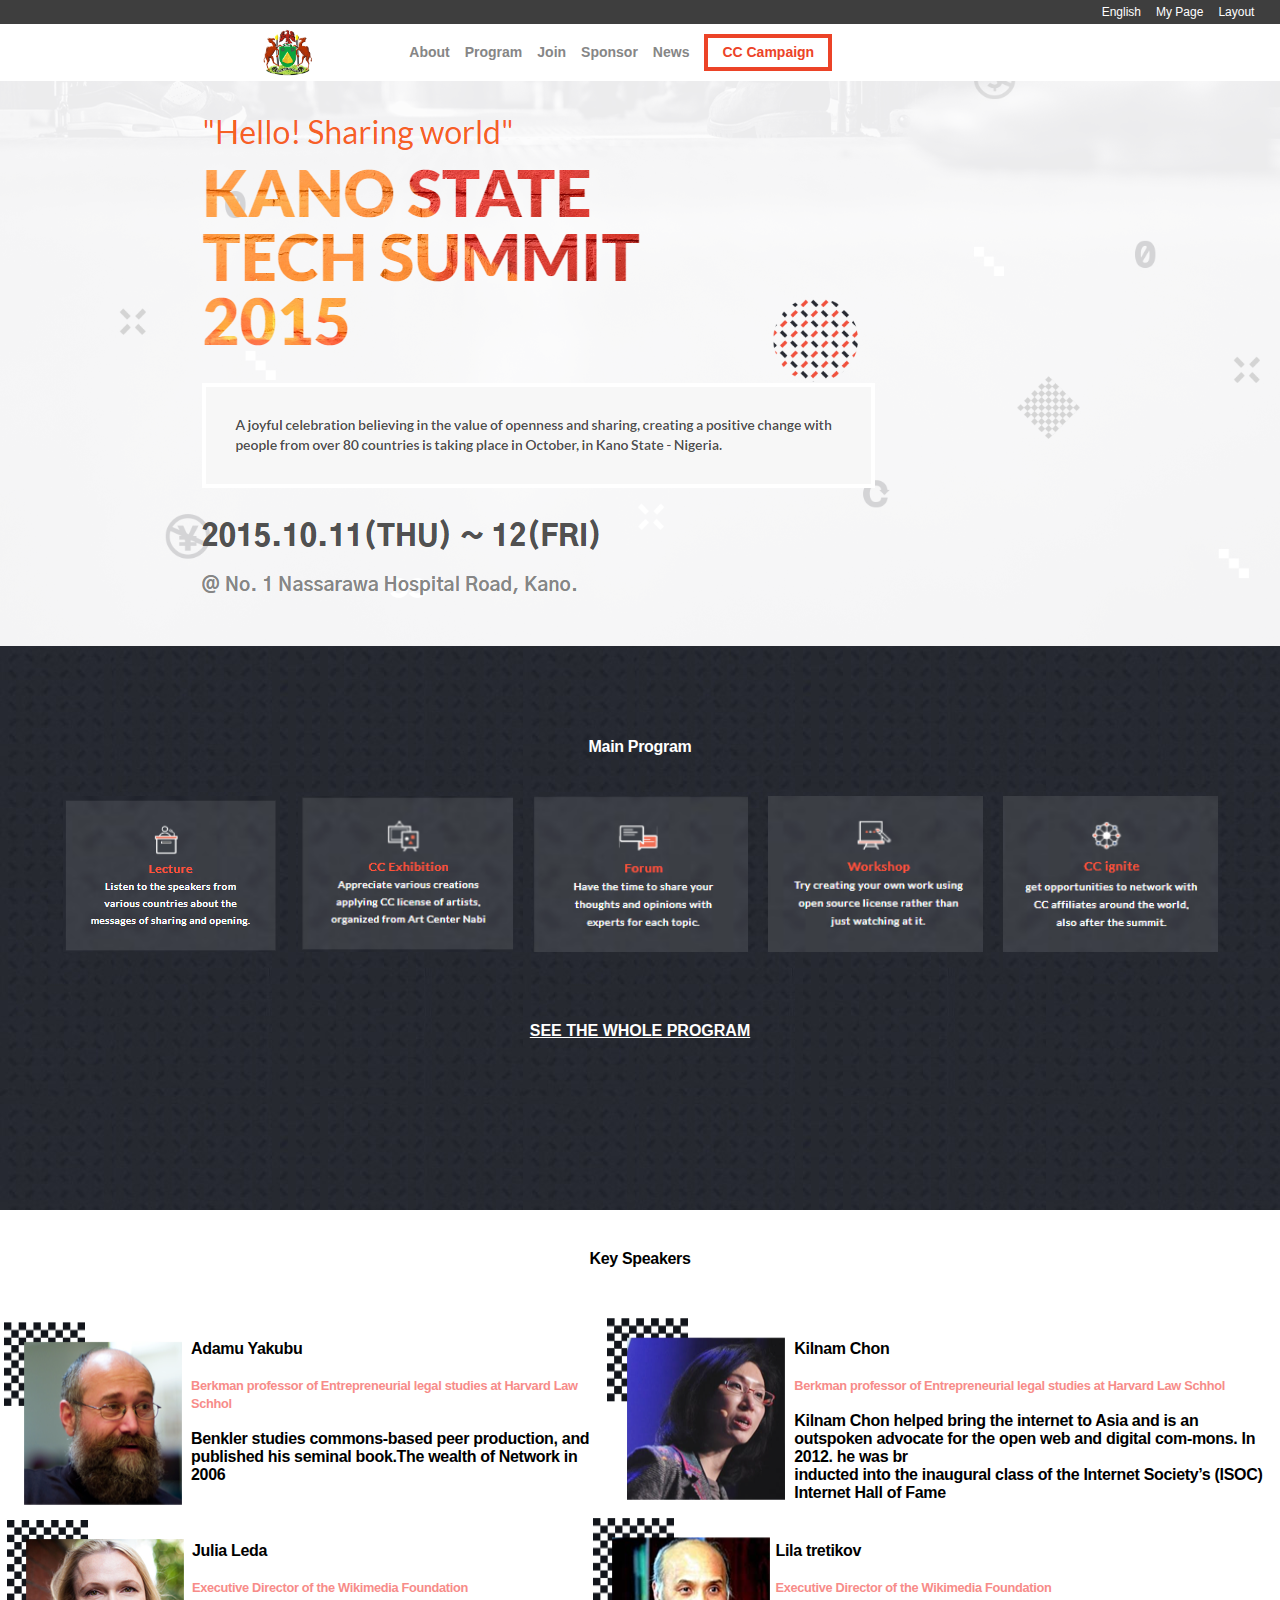
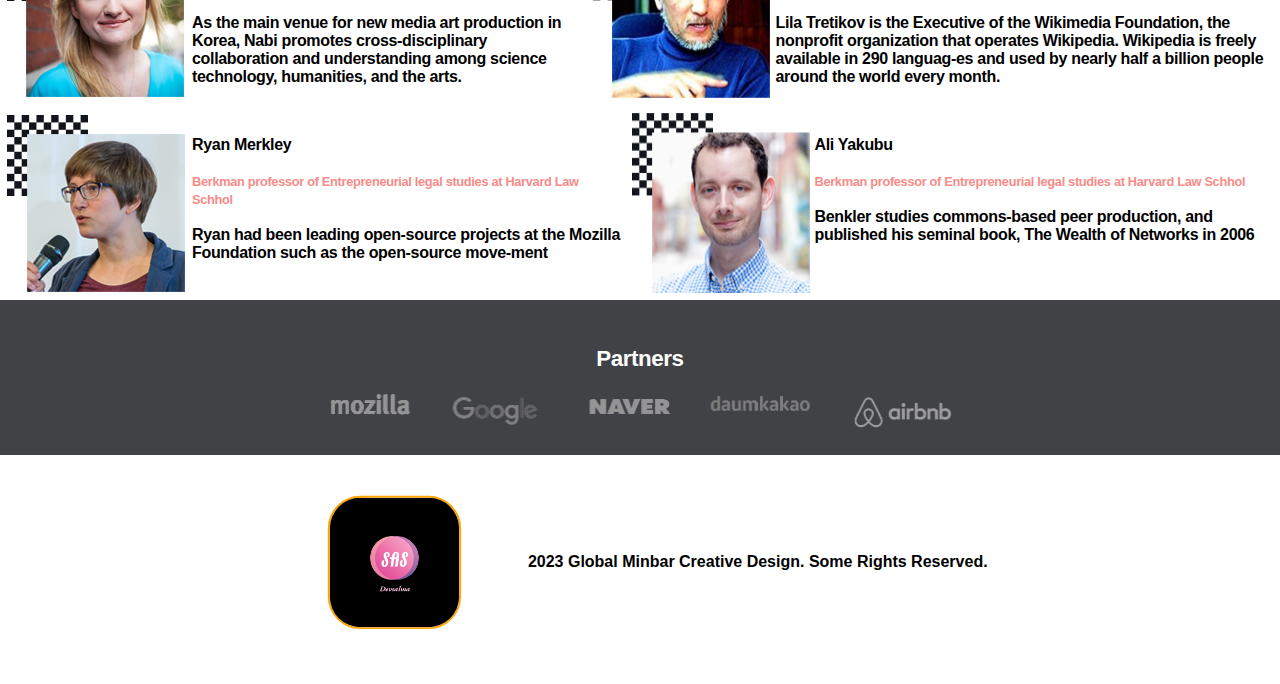
<file: index.html>
<!DOCTYPE html>
<html lang="en">
<head>
    <meta charset="UTF-8">
    <meta name="viewport" content="width=device-width, initial-scale=1.0">
    <title>Kano Global Summit 2015</title>
    <link rel="stylesheet" href="style.css">
    <link rel="stylesheet" href="https://cdnjs.cloudflare.com/ajax/libs/font-awesome/6.5.1/css/all.min.css" integrity="sha512-DTOQO9RWCH3ppGqcWaEA1BIZOC6xxalwEsw9c2QQeAIftl+Vegovlnee1c9QX4TctnWMn13TZye+giMm8e2LwA==" crossorigin="anonymous" referrerpolicy="no-referrer" />
</head>
<body>
    <div class="menu-bar">
        <i class="fa-brands fa-facebook-f"></i>
        <i class="fa-brands fa-twitter"></i>
        <h2 class="bar-text">English</h2>
        <h2 class="bar-text">My Page</h2>
        <h2 class="bar-text">Layout</h2>
    

</div>
<div class="nav-bar">
    <nav>
       <ul class="nav-item">
           <li class="summit-logo"><img class="kano-logo" src="img/global-summit-logo.png" alt="" ></li>
                   <li><h2 class="nav-item">About</h2></li>
                   <li><h2 class="nav-item">Program</h2></li>
                   <li><h2 class="nav-item">Join</h2></li>
                   <li><h2 class="nav-item">Sponsor</h2></li>
                   <li><h2 class="nav-item">News</h2></li>
                   <li><h2 class="cc">CC Campaign</h2></li>

       </ul>
    </nav>

   </div>
   <main class="background-picture">
    <img src="img/header-picture.png" alt="">

</main>
<section class="container">
    <p>Main Program</p>
    <div class="container-box">
    </div>
    <div class="container-box">
    </div>
    <div class="container-box">
    </div>
    <div class="container-box">
    </div>
    <div class="container-box">
    </div>
    <p><h4>SEE THE WHOLE PROGRAM</h4></p>
</section>

<div class="Key-speakers">
    <p>Key Speakers</p>
</div>
    
<div class="flex-box">
    <img src="img/speaker-1.png" alt="">
    <p>Adamu Yakubu <br>
        <br>
       <span>Berkman professor of Entrepreneurial legal studies at Harvard Law Schhol</span>  <br>
        <br>
     Benkler studies commons-based peer production, and published his seminal book.The wealth of Network in 2006
    </p>
    <img src="img/speaker-2.png" alt="">
    <p>Kilnam Chon <br>
        <br>
        <span>Berkman professor of Entrepreneurial legal studies at Harvard Law Schhol</span> <br>
        <br>
        Kilnam Chon helped bring the internet to Asia and is an outspoken advocate for the  open web and digital com-mons. In 2012. he was br 
           <br> inducted into the inaugural class of the Internet Society’s (ISOC) Internet Hall of Fame

    </p>
</div>
<div class="flex-box2">
    <img src="img/speaker-3.png" alt="">
    <p>Julia Leda <br>
        <br>
       <span>Executive Director of the Wikimedia Foundation</span>  <br>
        <br>
        As the main venue for new media art production in Korea, Nabi promotes cross-disciplinary collaboration and understanding among science technology, humanities, and the arts.
    </p>
    <img src="img/speaker-4.png" alt="">
    <p>Lila tretikov <br>
        <br>
        <span>Executive Director of the Wikimedia Foundation</span> <br>
        <br>
        Lila Tretikov is the Executive of the Wikimedia Foundation, the nonprofit organization that operates Wikipedia. Wikipedia is freely available in 290 languag-es and used by nearly half a billion people around the world every month.


    </p>
</div>
        
<div class="flex-box3">
    <img src="img/speaker-5.png" alt="">
    <p>Ryan Merkley <br>
        <br>
       <span>Berkman professor of Entrepreneurial legal studies at Harvard Law Schhol</span>  <br>
        <br>
        Ryan had been leading open-source projects at the Mozilla Foundation such as the open-source move-ment
    </p>
    <img src="img/speaker-6.png" alt="">
    <p>Ali Yakubu <br>
        <br>
        <span>Berkman professor of Entrepreneurial legal studies at Harvard Law Schhol</span> <br>
        <br>
        Benkler studies commons-based peer production, and published his seminal book, The Wealth of Networks in 2006


    </p>
</div>
    <section class="partner">
        <p>Partners</p>
        <div class="box1">
            <img src="img/partner-1.png" alt="">
        </div>
        <div class="box2">
            <img src="img/partner-2.png" alt="">
        </div>
        <div class="box3">
            <img src="img/partner-3.png" alt="">
        </div>
        <div class="box4">
            <img src="img/partner-4.png" alt="">
        </div>
        <div class="box5">
            <img src="img/partner-5.png" alt="">
        </div>
        
    </section>
    <footer>
        <div class="footer footer-hide">
            <img class="logo" src="img/logo2.png.png" alt="">
            <h3 class="footer-text">2023 Global Minbar Creative Design. Some Rights Reserved.</h3>
        </div>
    </footer>


    
</body>
</html>
</file>
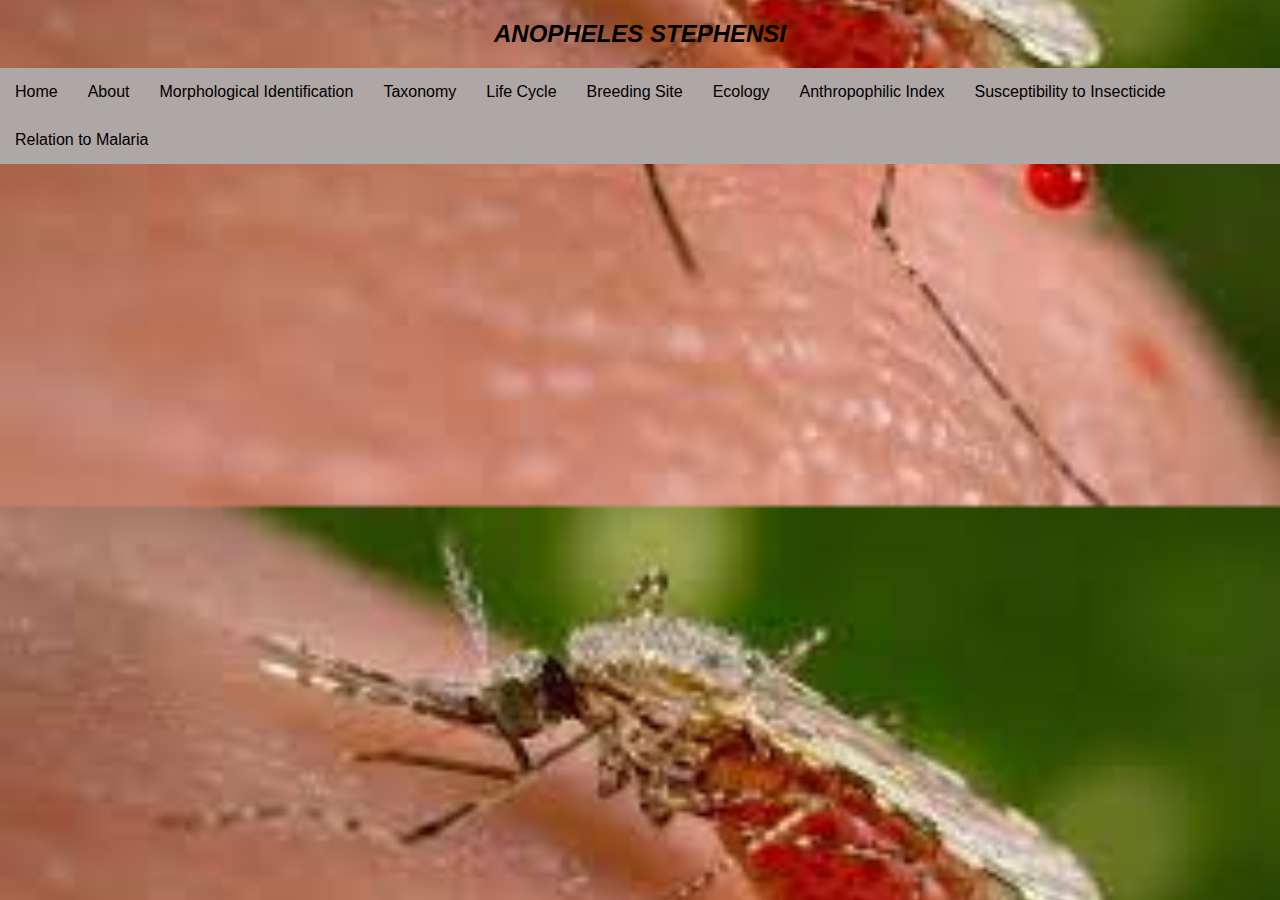
<file: img/Project/index.html>
<!DOCTYPE html>
<html lang="en">
<head>
    <meta charset="UTF-8">
    <meta name="viewport" content="width=device-width, initial-scale=1.0">
    <title>ANOPHELES STEPHENSI </title>
    <link rel="stylesheet" href="style.css">
</head>
<body>
    
    <h2>
        <i>ANOPHELES STEPHENSI</i>
    </h2>

    <nav class="navbar">
        <ul>
            <li>Home</li>
            <li>About</li>
            <li>Morphological Identification</li>
            <li>Taxonomy</li>
            <li>Life Cycle</li>
            <li>Breeding Site</li>
            <li>Ecology</li>
            <li>Anthropophilic Index</li>
            <li>Susceptibility to Insecticide</li>
            <li>Relation to Malaria</li>

        
        </ul>
    </nav>
    


</body>
</html>
</file>
<file: style.css>
* {
    margin: 0px;
    padding: 0px;
    box-sizing: border-box;
    font-family: 'Lato', sans-serif;
    list-style: none;
}


.menu-bar {
    display: flex;
    background-color: #3e3e3e;
    justify-content: flex-end;
    align-items: center;
    padding: 5px 2%;
    gap: 15px;
}
.bar-text {
    font-style: normal;
    font-weight: 400;
    font-size: 12px;
    line-height: 14px;
    color: #fff;
  }
.fa-brands {
    font-size: 12px;
    color: #fff;
}

.nav-bar {
    display: flex;
    position: relative;
    align-items: center;
    padding-top: 5px;
    padding-bottom: 5px;
    margin-left: 20%;
    margin-right: 20%;
  
}

.nav-item {
    display: flex;
    gap: 15px;
    align-items: center;
    font-style: normal;
    font-weight: 800;
    font-size: 14px;
    line-height: 17px;
    color: #868686;
  }
  .summit-logo {
    margin-right: 15%;
  }
  
  .kano-logo {
    width: 60px;
  }
  
  .cc {
    font-style: normal;
    font-weight: 800;
    font-size: 14px;
    line-height: 17px;
    color: #ec4327;
    border: 4px solid #ec4327;
    padding: 6px;
    width: 100%;
    margin-right: 40px;
    text-align: center;
  }
  .background-picture {
    display: flex;
    width: 1349px;
    height: 567px;
}
.container {
  width: 100%;
  padding: 60px 0;
  background-image: url(img/main.jpg);
  display: flex;
  justify-content: center;
  column-gap: 20px;
  flex-wrap: wrap;
}
.container p {
  color: #fff;
  text-align: center;
  padding-bottom: 40px;
  flex-basis: 100%;
}
.container  h4 {
  color: #fff;
  text-align: center;
  padding-bottom: 40px;
  flex-basis: 100%;
  text-decoration: underline;
}


.container-box {
  width: 215px;
  height: 156px;
  background-color: #111;
  background-repeat: no-repeat;
  background-size: cover;
}

.container-box:nth-child(2) {
  background-image: url(img/main-program-1.png);
}
.container-box:nth-child(3) {
  background-image: url(img/main-program-2.png);

}
.container-box:nth-child(4) {
  background-image: url(img/main-program-3.png);
  
}
.container-box:nth-child(5) {
  background-image: url(img/main-program-4.png);
  
}
.container-box:nth-child(6) {
  background-image: url(img/main-program-5.png);
  
}
.container-box h3 {
  font-size: 22px;
  line-height: 24px;
}
.Key-speakers {
  display: flex;
  flex-direction: column;
  align-items: center;
}
.Key-speakers p {
  color:black;
  padding-top: 40px;
  text-align: center;
  padding-bottom: 40px;
  font-weight: bold;
  flex-basis: 100px;
}
img {
  float: left;
}
span {
font-style: normal;
font-weight: 700;
font-size: 0.8em;
line-height: 17px;
color: #f78c89;
padding-right: 5%;
}
#br{
  font-style: normal;
  font-weight: 700;
  font-size: 0.8em;
  line-height: 17px;
  color: #000;
  padding-right: 5%;
  padding-top: 5px;
  
}
p {
font-style: normal;
font-weight: 700;
font-size: 1em;
line-height: 18px;
letter-spacing: -0.02em;
color: #000;
padding-top: 30px;
padding-bottom: 10px;
}
.flex-box {
  display: flex;
  
}
.flex-box2 {
  display: flex;
}
.flex-box3 {
  display: flex;
}

.partner {
  width: 100%;
  padding: 20px 0;
  background-color: #414246;
  display: flex;
  justify-content: center;
  column-gap: 20px;
  flex-wrap: wrap;
}
.partner p {
  color: #fff;
  text-align: center;
  font-size: 1.4em;
  padding-bottom: 20px;
  flex-basis: 100%;
}
.footer {
  display: flex;
  align-items: center;
  justify-content: center;
  padding: 0 10%;
  padding-top: 5px;
  margin-bottom: 20px;
}
.logo {
  width: 20%;
  margin-right: 3%;
  transform: scale(0.65);
  border-radius: 50px;
  border: 3px solid orange;
}
.footer-text {
  font-size: 1em;
}
</file>
<file: img/Project/style.css>
h2{
    
    text-align: center;
}
.navbar ul{
    list-style-type: none;
    background-color: rgb(175, 166, 166);
    padding: 0px;
    margin: 0px;
    overflow: hidden;
}
.navbar li:hover{
    background-color: rgb(49, 47, 45);
}
.navbar li{
    padding: 15px;
    display: block;
    text-align: center;
    float: left;

}
body{
    margin: 0px;
    background-image: url(download\ \(3\).jpg);
    background-size: cover;
    background-position: center;
    box-sizing: border-box;
    font-family: sans-serif;
}
</file>
